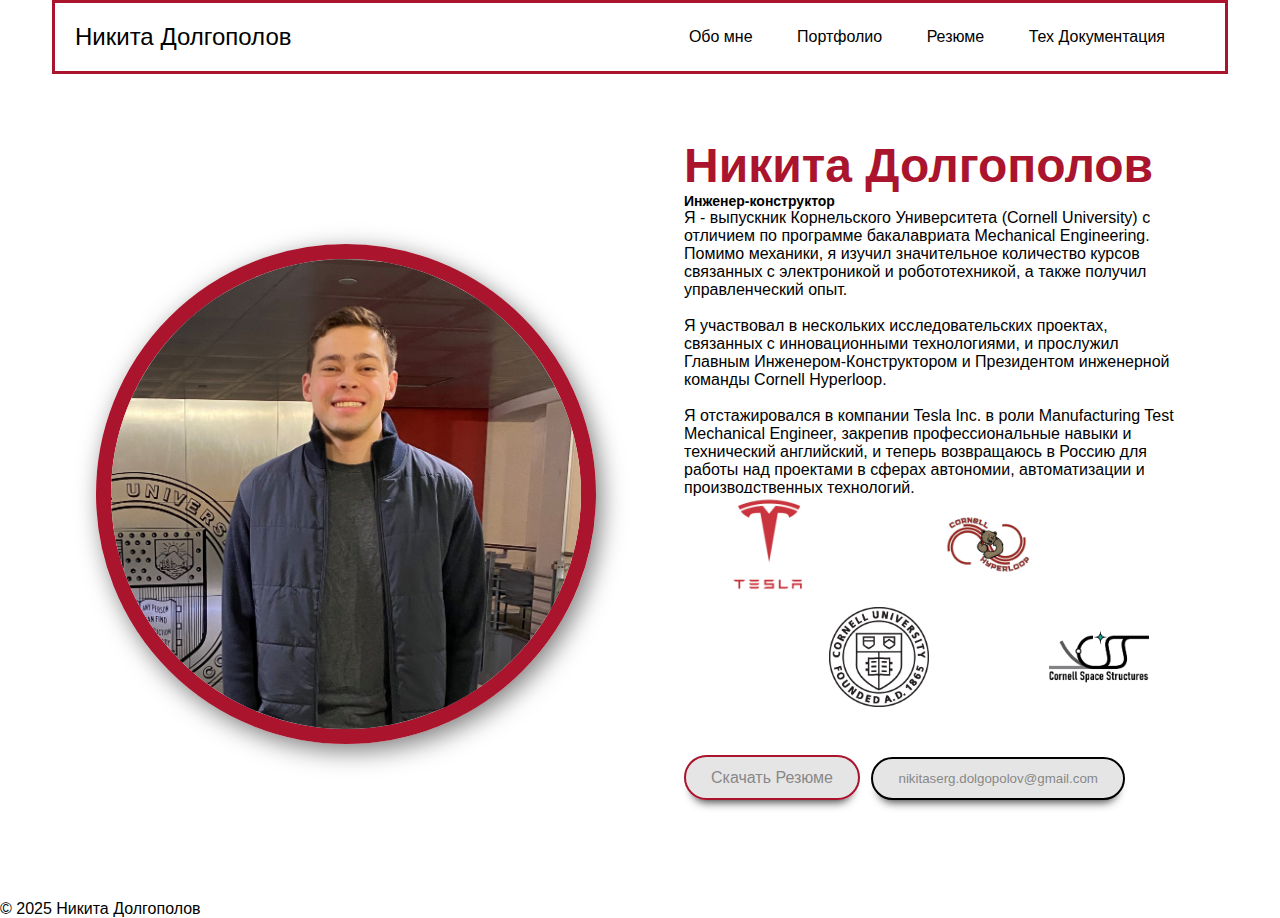
<file: index.html>
<!DOCTYPE html>
<html lang="ru">
<head>
  <meta charset="UTF-8" />
  <meta http-equiv="X-UA-Compatible" content="IE=edge">
  <meta name="viewport" content="width=device-width, initial-scale=1.0" />
  <title>Обо мне - Никита Долгополов</title>
  <link rel="stylesheet" href="style.css" />
  <!----Font awesome cdn  font icon css -->
  <link rel="stylesheet" href="https://cdnjs.cloudflare.com/ajax/libs/font-awesome/6.2.1/css/all.min.css">
</head>
<body>
  <div class="hero-header">
    <div class="wrapper">
        <header>
            <div class="logo">
                <div class="logo-text">Никита Долгополов</div>
            </div>
            <nav>
                <div class="togglebtn">
                    <span></span>
                    <span></span>
                    <span></span>
                </div>
                <ul class="navlinks">
                    <li><a href="about.html">Обо мне</a></li>
                    <li><a href="projects.html">Портфолио</a></li>
                    <li><a href="resume.html">Резюме</a></li>
                    <li><a href="reports.html">Тех Документация</a></li>
                </ul>
            </nav>
        </header>
        <div class="container">
             <div class="hero-pic">
                <img src="images/main_picture.jpg" alt="profile pic">
             </div>
             <div class="hero-text">
                <h1>Никита Долгополов</h1>
                <h5>Инженер-конструктор</h5>
                <p> Я - выпускник Корнельского Университета (Cornell University) с отличием по программе бакалавриата Mechanical Engineering. Помимо механики, я изучил значительное количество курсов связанных с электроникой и робототехникой, а также получил управленческий опыт.
                </p>
                <br><p>Я участвовал в нескольких исследовательских проектах, связанных с инновационными технологиями, и прослужил Главным Инженером-Конструктором и Президентом инженерной команды Cornell Hyperloop. 
                </p>
                <br></p>Я отстажировался в компании Tesla Inc. в роли Manufacturing Test Mechanical Engineer, закрепив профессиональные навыки и технический английский, и теперь возвращаюсь в Россию для работы над проектами в сферах автономии, автоматизации и производственных технологий.
                </p>

                <div class="checkerboard">
                    <div class="cell logo"><img src="images/logo_tesla_white.png" alt="Logo 1"></div>
                    <div class="cell"></div>
                    <div class="cell logo"><img src="images/logo_hyperloop_bear.png" alt="Logo 2"></div>
                    <div class="cell"></div>
                  
                    <div class="cell"></div>
                    <div class="cell logo"><img src="images/cornell_seal_simple_web_black.png" alt="Logo 3"></div>
                    <div class="cell"></div>
                    <div class="cell logo"><img src="images/logo_css.png" alt="Logo 4"></div>
                </div>

                <div class="btn-group">
                    <a href="https://drive.google.com/file/d/1sB42PJk7nV5XCxSXB4TriV5WQZZQ6mi_/view?usp=sharing" target="_blank" class="btn active">Скачать Резюме</a>
                    <button class="btn secondary-btn" onclick="copyText(this)">nikitaserg.dolgopolov@gmail.com</button>
                </div>

             </div>
        </div>
    </div>
 </div>

 <footer>
    <p>&copy; 2025 Никита Долгополов</p>
 </footer>

 <script>
    /** creating button click show hide navbar **/
    var togglebtn=document.querySelector(".togglebtn");
    var nav=document.querySelector(".navlinks");
    var links=document.querySelector(".navlinks li");

    togglebtn.addEventListener("click", function(){
        this.classList.toggle("click");
        nav.classList.toggle("open");
    })

 </script>


<script>
    function copyText(element) {
      const text = element.innerText; // get button text
      navigator.clipboard.writeText(text).then(() => {
        alert("Скопировано: " + text); // Optional confirmation
      }).catch(err => {
        console.error("Ошибка копирования:", err);
      });
    }
</script>

</body>
</html>
</file>
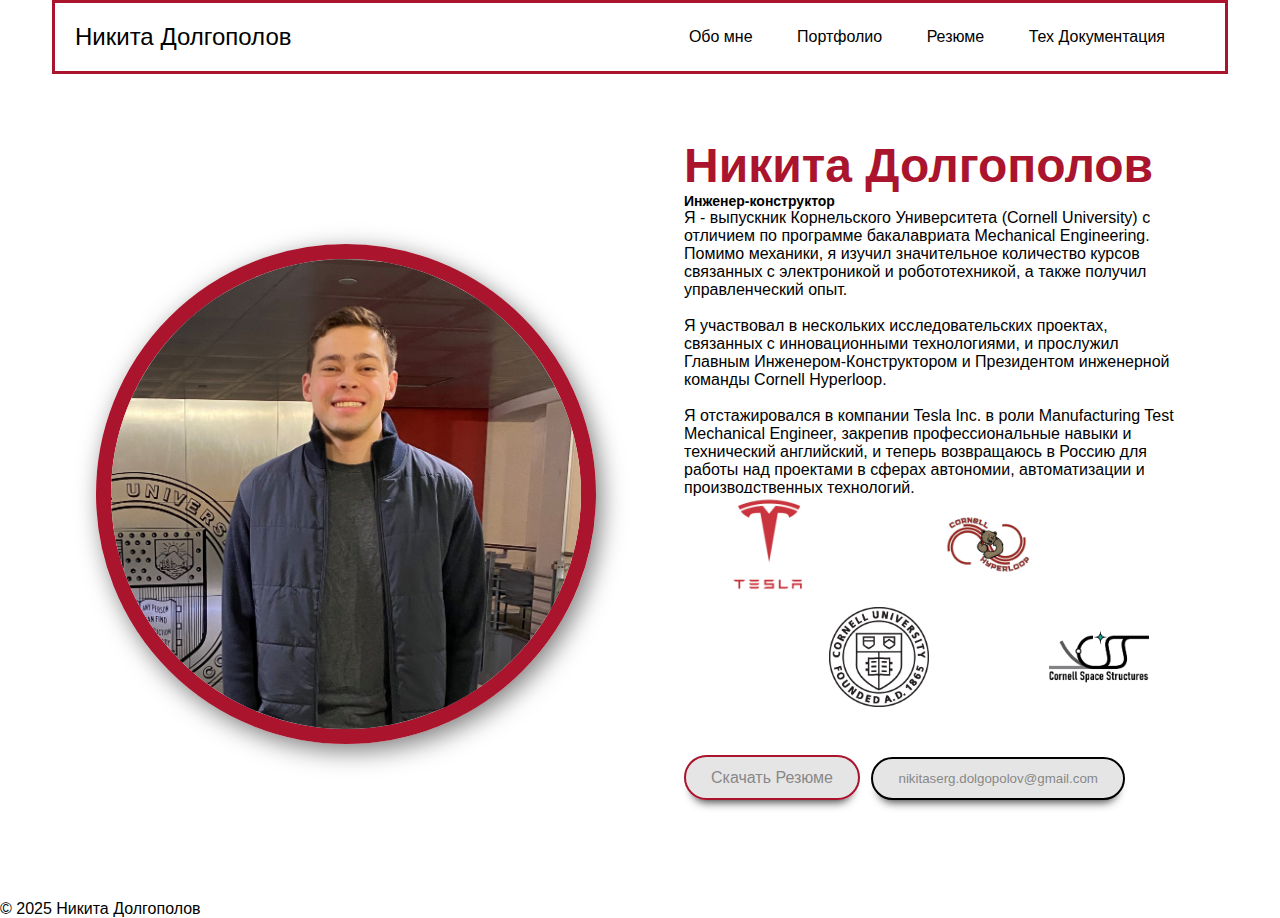
<file: about.html>
<!DOCTYPE html>
<html lang="ru">
<head>
  <meta charset="UTF-8" />
  <meta http-equiv="X-UA-Compatible" content="IE=edge">
  <meta name="viewport" content="width=device-width, initial-scale=1.0" />
  <title>Обо мне - Никита Долгополов</title>
  <link rel="stylesheet" href="style.css" />
  <!----Font awesome cdn  font icon css -->
  <link rel="stylesheet" href="https://cdnjs.cloudflare.com/ajax/libs/font-awesome/6.2.1/css/all.min.css">
</head>
<body>
  <div class="hero-header">
    <div class="wrapper">
        <header>
            <div class="logo">
                <div class="logo-text">Никита Долгополов</div>
            </div>
            <nav>
                <div class="togglebtn">
                    <span></span>
                    <span></span>
                    <span></span>
                </div>
                <ul class="navlinks">
                    <li><a href="about.html">Обо мне</a></li>
                    <li><a href="projects.html">Портфолио</a></li>
                    <li><a href="resume.html">Резюме</a></li>
                    <li><a href="reports.html">Тех Документация</a></li>
                </ul>
            </nav>
        </header>
        <div class="container">
             <div class="hero-pic">
                <img src="images/main_picture.jpg" alt="profile pic">
             </div>
             <div class="hero-text">
                <h1>Никита Долгополов</h1>
                <h5>Инженер-конструктор</h5>
                <p> Я - выпускник Корнельского Университета (Cornell University) с отличием по программе бакалавриата Mechanical Engineering. Помимо механики, я изучил значительное количество курсов связанных с электроникой и робототехникой, а также получил управленческий опыт.
                </p>
                <br><p>Я участвовал в нескольких исследовательских проектах, связанных с инновационными технологиями, и прослужил Главным Инженером-Конструктором и Президентом инженерной команды Cornell Hyperloop. 
                </p>
                <br></p>Я отстажировался в компании Tesla Inc. в роли Manufacturing Test Mechanical Engineer, закрепив профессиональные навыки и технический английский, и теперь возвращаюсь в Россию для работы над проектами в сферах автономии, автоматизации и производственных технологий.
                </p>

                <div class="checkerboard">
                    <div class="cell logo"><img src="images/logo_tesla_white.png" alt="Logo 1"></div>
                    <div class="cell"></div>
                    <div class="cell logo"><img src="images/logo_hyperloop_bear.png" alt="Logo 2"></div>
                    <div class="cell"></div>
                  
                    <div class="cell"></div>
                    <div class="cell logo"><img src="images/cornell_seal_simple_web_black.png" alt="Logo 3"></div>
                    <div class="cell"></div>
                    <div class="cell logo"><img src="images/logo_css.png" alt="Logo 4"></div>
                </div>

                <div class="btn-group">
                    <a href="https://drive.google.com/file/d/1IHtff9k_HfGXugYsGZwxWa2o9yrDYwsy/view?usp=sharing" target="_blank" class="btn active">Скачать Резюме</a>
                    <button class="btn secondary-btn" onclick="copyText(this)">nikitaserg.dolgopolov@gmail.com</button>
                </div>

             </div>
        </div>
    </div>
 </div>

 <footer>
    <p>&copy; 2025 Никита Долгополов</p>
 </footer>

 <script>
    /** creating button click show hide navbar **/
    var togglebtn=document.querySelector(".togglebtn");
    var nav=document.querySelector(".navlinks");
    var links=document.querySelector(".navlinks li");

    togglebtn.addEventListener("click", function(){
        this.classList.toggle("click");
        nav.classList.toggle("open");
    })

 </script>


<script>
    function copyText(element) {
      const text = element.innerText; // get button text
      navigator.clipboard.writeText(text).then(() => {
        alert("Скопировано: " + text); // Optional confirmation
      }).catch(err => {
        console.error("Ошибка копирования:", err);
      });
    }
</script>

</body>
</html>
</file>
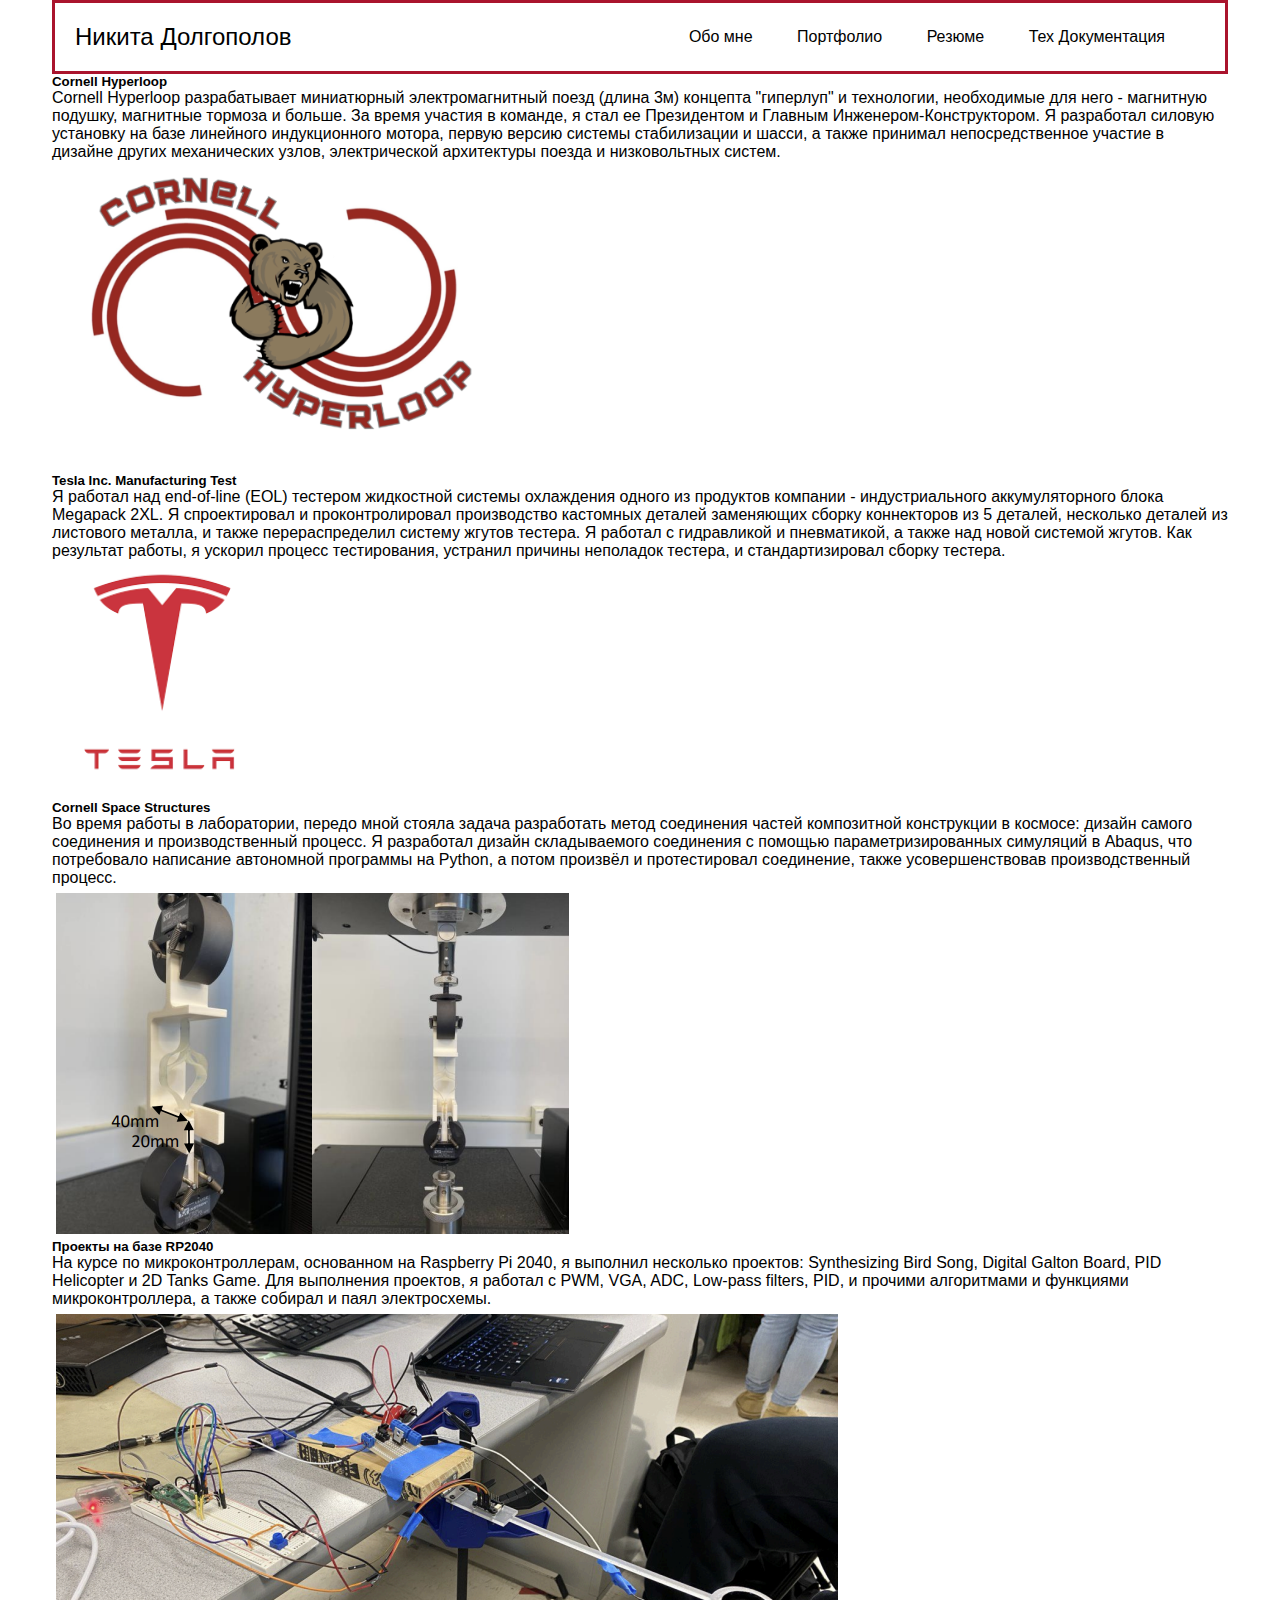
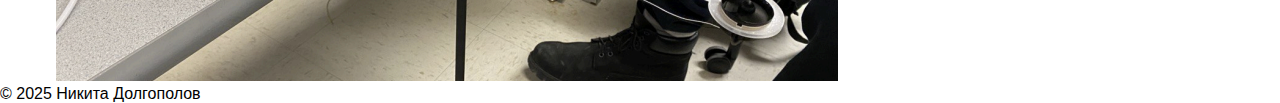
<file: projects.html>
<!DOCTYPE html>
<html lang="ru">
<head>
  <meta charset="UTF-8" />
  <meta http-equiv="X-UA-Compatible" content="IE=edge">
  <meta name="viewport" content="width=device-width, initial-scale=1.0" />
  <title>Проекты - Никита Долгополов</title>
  <link rel="stylesheet" href="style.css" />
  <!----Font awesome cdn  font icon css -->
  <link rel="stylesheet" href="https://cdnjs.cloudflare.com/ajax/libs/font-awesome/6.2.1/css/all.min.css">
</head>
<body>
  <div class="hero-header">
    <div class="wrapper">
        <header>
            <div class="logo">
                <div class="logo-text">Никита Долгополов</div>
            </div>
            <nav>
                <div class="togglebtn">
                    <span></span>
                    <span></span>
                    <span></span>
                </div>
                <ul class="navlinks">
                    <li><a href="about.html">Обо мне</a></li>
                    <li><a href="projects.html">Портфолио</a></li>
                    <li><a href="resume.html">Резюме</a></li>
                    <li><a href="reports.html">Тех Документация</a></li>
                </ul>
            </nav>
        </header>
        <div class="columnboard-wide">

            <div class="horizontal-group">
                <h5>Cornell Hyperloop</h5>
                <p>Cornell Hyperloop разрабатывает миниатюрный электромагнитный поезд (длина 3м) концепта "гиперлуп" и технологии, необходимые для него - магнитную подушку, магнитные тормоза и больше. За время участия в команде, я стал ее Президентом и Главным Инженером-Конструктором. Я разработал силовую установку на базе линейного индукционного мотора, первую версию системы стабилизации и шасси, а также принимал непосредственное участие в дизайне других механических узлов, электрической архитектуры поезда и низковольтных систем.</p>
                <div class="horizontal-group img" >
                    <img src="images/logo_hyperloop_bear.png" alt="Logo 3">
                </div>
            </div>
            
            <div class="horizontal-group">
                <h5>Tesla Inc. Manufacturing Test</h5>
                <p>Я работал над end-of-line (EOL) тестером жидкостной системы охлаждения одного из продуктов компании - индустриального аккумуляторного блока Megapack 2XL. Я спроектировал и проконтролировал производство кастомных деталей заменяющих сборку коннекторов из 5 деталей, несколько деталей из листового металла, и также перераспределил систему жгутов тестера. Я работал с гидравликой и пневматикой, а также над новой системой жгутов. Как результат работы, я ускорил процесс тестирования, устранил причины неполадок тестера, и стандартизировал сборку тестера. </p>
                <div class="horizontal-group img" >
                    <img src="images/logo_tesla_white.png" alt="Logo 3">
                </div>
            </div>

            <div class="horizontal-group">
                <h5>Cornell Space Structures</h5>
                <p>Во время работы в лаборатории, передо мной стояла задача разработать метод соединения частей композитной конструкции в космосе: дизайн самого соединения и производственный процесс. Я разработал дизайн складываемого соединения с помощью параметризированных симуляций в Abaqus, что потребовало написание автономной программы на Python, а потом произвёл и протестировал соединение, также усовершенствовав производственный процесс.</p>
                <div class="horizontal-group img" >
                    <img src="images/css_joint.png" alt="Logo 3">
                </div>
            </div>

            <div class="horizontal-group">
                <h5>Проекты на базе RP2040</h5>
                <p>На курсе по микроконтроллерам, основанном на Raspberry Pi 2040, я выполнил несколько проектов: Synthesizing Bird Song, Digital Galton Board, PID Helicopter и 2D Tanks Game. Для выполнения проектов, я работал с PWM, VGA, ADC, Low-pass filters, PID, и прочими алгоритмами и функциями микроконтроллера, а также собирал и паял электросхемы.</p>
                <div class="horizontal-group img" >
                    <img src="images/pid_helicopter.png" alt="Logo 3">
                </div>
            </div>

        </div>
       
    </div>
 </div>

 <footer>
    <p>&copy; 2025 Никита Долгополов</p>
 </footer>

 <script>
    /** creating button click show hide navbar **/
    var togglebtn=document.querySelector(".togglebtn");
    var nav=document.querySelector(".navlinks");
    var links=document.querySelector(".navlinks li");

    togglebtn.addEventListener("click", function(){
        this.classList.toggle("click");
        nav.classList.toggle("open");
    })

 </script>


</body>
</html>
</file>
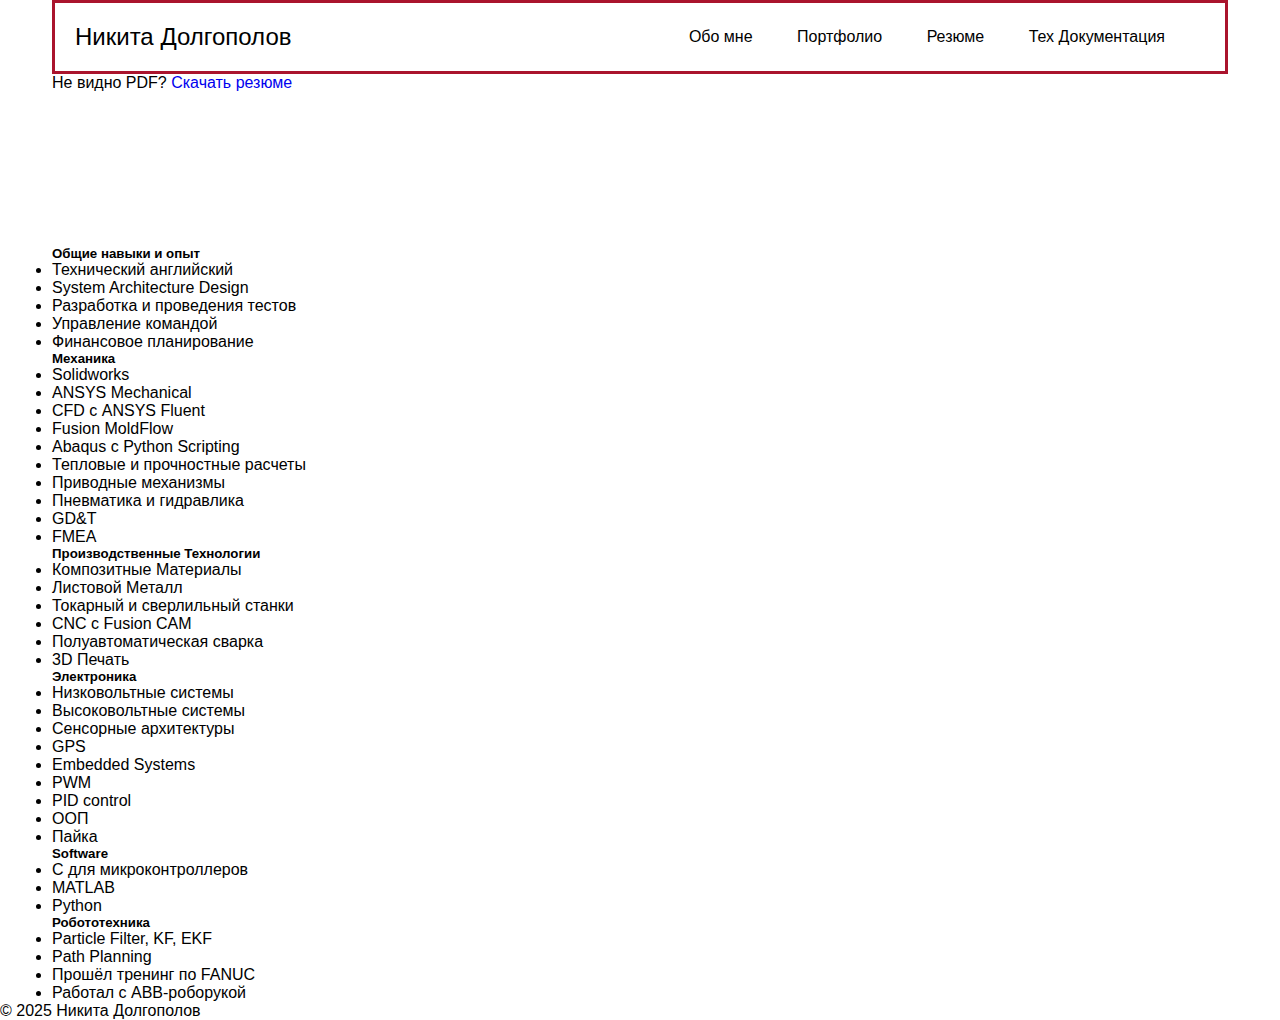
<file: resume.html>
<!DOCTYPE html>
<html lang="ru">
<head>
  <meta charset="UTF-8" />
  <meta http-equiv="X-UA-Compatible" content="IE=edge">
  <meta name="viewport" content="width=device-width, initial-scale=1.0" />
  <title>Резюме - Никита Долгополов</title>
  <link rel="stylesheet" href="style.css" />
  <!----Font awesome cdn  font icon css -->
  <link rel="stylesheet" href="https://cdnjs.cloudflare.com/ajax/libs/font-awesome/6.2.1/css/all.min.css">
</head>
<body>
  <div class="hero-header">
    <div class="wrapper">
        <header>
            <div class="logo">
                <div class="logo-text">Никита Долгополов</div>
            </div>
            <nav>
                <div class="togglebtn">
                    <span></span>
                    <span></span>
                    <span></span>
                </div>
                <ul class="navlinks">
                    <li><a href="about.html">Обо мне</a></li>
                    <li><a href="projects.html">Портфолио</a></li>
                    <li><a href="resume.html">Резюме</a></li>
                    <li><a href="reports.html">Тех Документация</a></li>
                </ul>
            </nav>
        </header>
        <div class="horizontal-group">
            <div class="pdf-preview">
                <p class="pdf-fallback">
                    Не видно PDF? <a href="documents/yourfile.pdf" download>Скачать резюме</a>
                </p>
                <iframe src="documents/Долгополов Никита Сергеевич.pdf" frameborder="0"></iframe>
            </div>

            <div class="columnboard">
                <h5>Общие навыки и опыт</h5>
                <ul class="vertical-list">
                    <li>Технический английский</li>
                    <li>System Architecture Design</li>
                    <li>Разработка и проведения тестов</li>             
                    <li>Управление командой</li>
                    <li>Финансовое планирование</li>
                </ul>
                <h5>Механика</h5>
                <ul class="vertical-list">
                    
                    <li>Solidworks</li>
                    <li>ANSYS Mechanical</li>
                    <li>CFD с ANSYS Fluent</li>
                    <li>Fusion MoldFlow</li>
                    <li>Abaqus с Python Scripting</li>
                    <li>Тепловые и прочностные расчеты</li>
                    <li>Приводные механизмы</li>
                    <li>Пневматика и гидравлика</li>
                    <li>GD&T</li>
                    <li>FMEA</li>

                </ul>
                <h5>Производственные Технологии</h5>
                <ul class="vertical-list">
                    <li>Композитные Материалы</li>
                    <li>Листовой Металл</li>
                    <li>Токарный и сверлильный станки</li>
                    <li>CNC с Fusion CAM</li>
                    <li>Полуавтоматическая сварка</li>
                    <li>3D Печать</li>
                </ul>
            </div>
            <div class="columnboard">
                <h5>Электроника</h5>
                <ul class="vertical-list">
                    <li>Низковольтные системы</li>
                    <li>Высоковольтные системы</li>
                    <li>Сенсорные архитектуры</li>
                    <li>GPS</li>
                    <li>Embedded Systems</li>
                    <li>PWM</li>
                    <li>PID control</li>
                    <li>ООП</li>
                    <li>Пайка</li>
                </ul>
                <h5>Software</h5>
                <ul class="vertical-list">
                    <li>C для микроконтроллеров</li>
                    <li>MATLAB</li>
                    <li>Python</li>
                </ul>
                <h5>Робототехника</h5>
                <ul class="vertical-list">
                    <li>Particle Filter, KF, EKF</li>
                    <li>Path Planning</li>
                    <li>Прошёл тренинг по FANUC</li>
                    <li>Работал с ABB-роборукой</li>
                </ul>
            </div>
            
        </div>
        
       
    </div>
 </div>

 <footer>
    <p>&copy; 2025 Никита Долгополов</p>
 </footer>

 <script>
    /** creating button click show hide navbar **/
    var togglebtn=document.querySelector(".togglebtn");
    var nav=document.querySelector(".navlinks");
    var links=document.querySelector(".navlinks li");

    togglebtn.addEventListener("click", function(){
        this.classList.toggle("click");
        nav.classList.toggle("open");
    })

 </script>


</body>
</html>
</file>
<file: style.css>
h1 {
  color: #003366;
}


*{
  box-sizing: border-box;
  padding: 0;
  margin: 0;
  font-family: poppins,sans-serif;
  text-decoration: none;
}
body{
  overflow-x: hidden;
}


.hero-header{
  width:100%;
  height: 100%;
  min-height: 100vh;
  background: #fff;
}
.wrapper{
  width:1280px;
  max-width: 95%;
  margin: 0 auto;
  padding: 0 20px;
}



header{
  padding: 40px 0 30px;
  display: flex;
  justify-content: space-between;
  align-items: center;
  flex-wrap: wrap;

  background-color: white; /* deep red */
  border: 3px solid #AA142D; /* red border */
  padding: 20px;
  display: flex;
  justify-content: space-between;
  align-items: center;
  color: white;
}


.a {
  color: black;
  text-decoration: none;
  margin-left: 20px;
}

.a:hover {
  text-decoration: underline;
}



.logo{
  display: inline-flex;
  justify-content: center;
  align-items: center;
}
.logo i{
  height: 45px;
  width:45px;
  background-color: #AA142D;
  border-radius: 50%;
  color:#fff;
  font-weight: 700;
  font-size: 1.5rem;
  padding: 10px;
  margin-right: 5px;
  cursor: pointer;
  text-align: center;
  
}
.logo .logo-text{
  font-size: 24px;
  font-weight: 500;
  color:#000;
}



.checkerboard {
  display: grid;
  grid-template-columns: repeat(4, 1fr);
  grid-template-rows: repeat(2, 100px);
  gap: 10px;
  max-width: 600px;
  margin: 0 auto;
}

.cell {
  background-color: #ffffff;
  display: flex;
  align-items: center;
  justify-content: center;
}

.logo img {
  width: 100%;
  max-width: 100px;
}




nav .togglebtn{
  width: 35px;
  height: 35px;
  position: absolute;
  top:45px;
  right: 3%;
  z-index: 5;
  cursor: pointer;
  display: none;
}
nav .togglebtn span{
  display: block;
  background-color: #007ced;
  margin: 5px 0px;
  width:100%;
  height:3px;
  transition: 0.3s;
  transition-property:  transform, opacity;

}
nav .navlinks{
  list-style-type: none;
}
nav .navlinks li{
  display: inline-block;
}
nav .navlinks li a{
   color:#000;
   margin-right: 2.5rem;
}
.container {
  display: flex;
  justify-content: space-around;
  align-items: center;
  padding-top:4rem;
}
.container .hero-pic{
  width: 500px;
  height: 500px;
  border-radius: 50%;
  overflow: hidden;
  border: 15px solid #AA142D;
  box-shadow: 5px 7px 25px rgba(0,0,0,0.5);
}
.hero-pic img{
  height: 150%;
  width:150%;
  max-width: 500px;
  max-height: 500px;
  transition: 0.5s;
}
.hero-pic img:hover{
  transform: scale(1.2);
}
.hero-text{
  max-width: 500px;
  display: flex;
  flex-direction: column;
}
.hero-text h5{
  color:#000;
  font-size: 14px;
}
.hero-text h5 span{
  color:#AA142D;
  font-size: 16px;
}
.hero-text h1{
  color: #AA142D;
  font-size: 3rem;
}
.hero-text p{
  color:#000;

}

.hero-text .spacer {
  height: 10px;
}

.btn-group{
  margin:45px 0;
}
.btn-group .btn{
  border-color: #AA142D;
  color:#888;
  background-color: #e5e5e5;
  padding: 12px 25px;
  margin: 5px 0px;
  margin-right:7px;
  border-radius: 30px;
  border:2px solid #000;
  box-shadow:  0 10px 10px -8px rgb(0 0 0 / 78%);
}
.btn.active{
  border-color: #AA142D;
}

.btn.hover{
  color: #e5e5e5;
  transform: scale(1.2);
  transition: 0.5s;
}

.hero-text .social i{
  color: #AA142D;
  font-size: 18px;
  margin-right: 10px;
  transition: 0.5s;
}
.hero-text .social i:hover{
  color:#007ced;
  transform: rotate(360deg);
}

/* Respnosiv design & displaying navbar for small screen */
@media(max-width:930px)
{
  nav .togglebtn{
      display: initial;
  }
  /* for toggle button**/
  .click {
      top:45px;
  }
  .click span{
      position: absolute;
      margin-top:12px
  }
  .click span:first-child{
      transform: rotate(-40deg);
  }
  .click span:nth-child(2)
  {
      opacity: 0;
      margin:0;
  }
  .click span:last-child{
      transform: rotate(45deg);
      top:0;
  }
  nav .navlinks{
      position: absolute;
      top:110px;
      right:-100%;
      bottom: 0;
      width: 60%;
      height: 100vh;
      background-color: #222;
      z-index: 3;
      box-shadow: 5px 13px 30px rgba(0,0,0,0.1);
      transition: 0.5s;
      padding: 25px 0px;
  }
  nav .navlinks li{
      display: block;
  }
  nav .navlinks li a{
      display: block;
      margin-bottom: 15px;
      text-align: center;
  }
  nav .navlinks.open{
      right:0;
  }
}
@media(max-width:768px)
{
  .container{
      flex-direction: column;
      padding-top:2rem
  }
  .hero-text{
      padding:40px 0px;
  }
}
</file>
